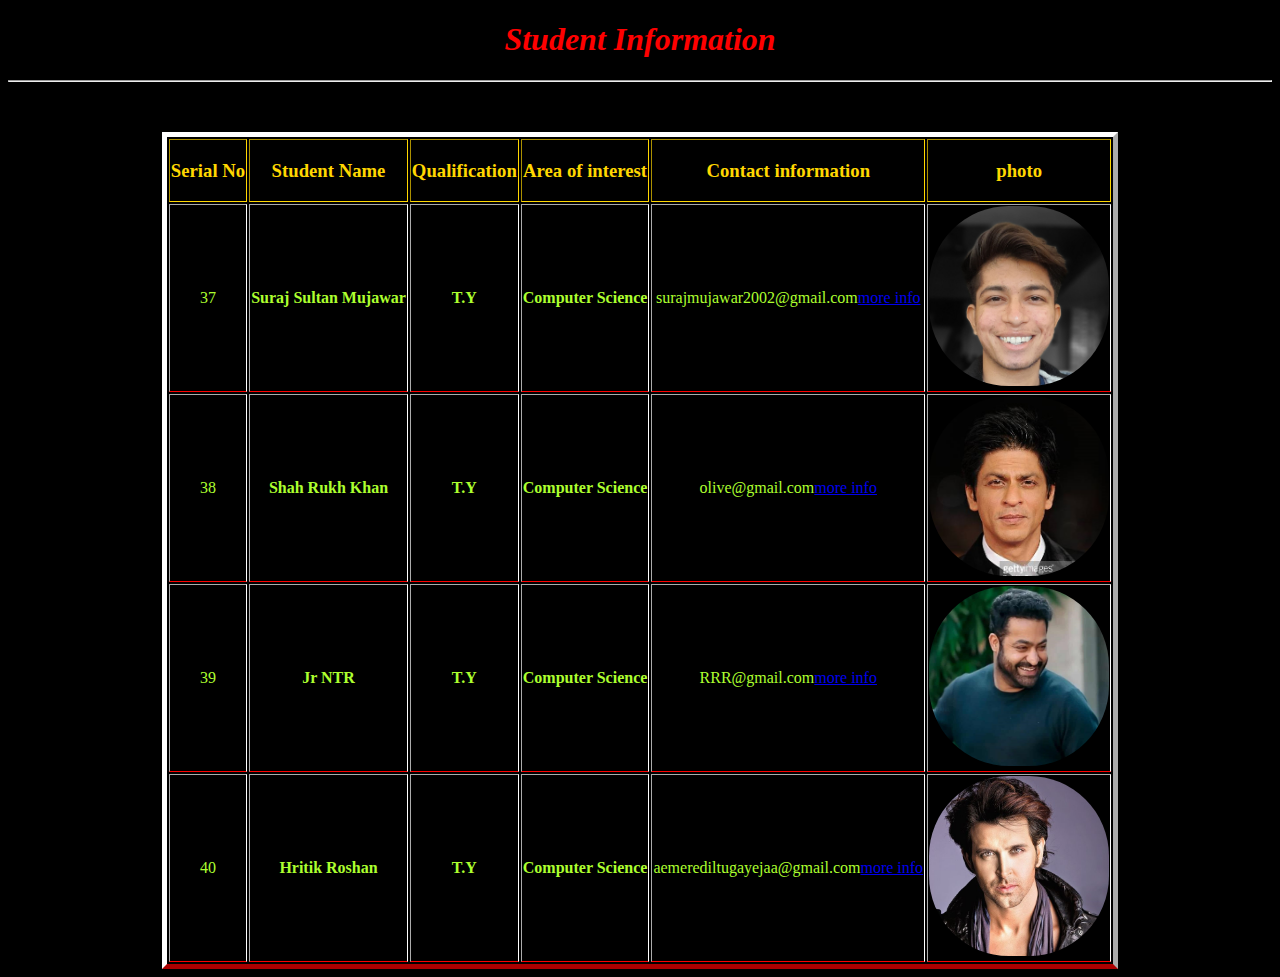
<file: index.html>
<!DOCTYPE html>
<html lang="en">

<head>
    <meta charset="UTF-8">
    <meta http-equiv="X-UA-Compatible" content="IE=edge">
    <meta name="viewport" content="width=device-width, initial-scale=1.0">
    <title>Student Information</title>
    <link rel="icon" type="image/x.icon" href="favicon.ico">
    <style>
        img {
            width: 180px;
            border-radius: 80px;
            object-fit: cover;
        }

        table {
            border-color: white;
            color: greenyellow;
            border-bottom-color: red;
        }

        th {
            border-color: gold;
            color: gold;
        }
    </style>
</head>

<body style="text-align: center; background: black;">
    <h1 style="color: red;"><i>Student Information</i></h1>
    <hr>
    <p>This website contains information about student such as there grades and personal information.</p>
    <table align="center" style="text-align: center;" border="5">
        <tr>
            <th>
                <h3>Serial No</h3>
            </th>
            <th>
                <h3>Student Name</h3>
            </th>
            <th>
                <h3>Qualification</h3>
            </th>
            <th>
                <h3>Area of interest</h3>
            </th>
            <th>
                <h3>Contact information</h3>
            </th>
            <th>
                <h3>photo</h3>
            </th>
        </tr>
        <tr>
            <td>37</td>
            <td><b>Suraj Sultan Mujawar</b></td>
            <td><b>T.Y</b></td>
            <td><b>Computer Science</b></td>
            <td>surajmujawar2002@gmail.com<a href="Suraj.html" target="_blank">more info</a></td>
            <td><img src="Sm.jpg" alt="Errore image not found"></td>
        </tr>
        <tr>
            <td>38</td>
            <td><b>Shah Rukh Khan</b></td>
            <td><b>T.Y</b></td>
            <td><b>Computer Science</b></td>
            <td>olive@gmail.com<a href="https://en.wikipedia.org/wiki/Shah_Rukh_Khan" target="_blank">more info</a></td>
            <td><img src="srk.jpg" alt="Errore image not found"></td>
        </tr>
        <tr>
            <td>39</td>
            <td><b>Jr NTR</b></td>
            <td><b>T.Y</b></td>
            <td><b>Computer Science<b></b></b></td>
            <td>RRR@gmail.com<a href="https://en.wikipedia.org/wiki/RRR_(film)" target="_blank">more info</a></td>
            <td><img src="JR.jpg" alt="Errore image not found"></td>
        </tr>
        <tr>
            <td>40</td>
            <td><b>Hritik Roshan</b></td>
            <td><b>T.Y</b></td>
            <td><b>Computer Science</b></td>
            <td>aemerediltugayejaa@gmail.com<a href="https://en.wikipedia.org/wiki/Hrithik_Roshan" target="_blank">more
                    info</a></td>
            <td><img src="Hritik.jpg" alt="Errore image not found"></td>
        </tr>
    </table>
</body>

</html>
</file>
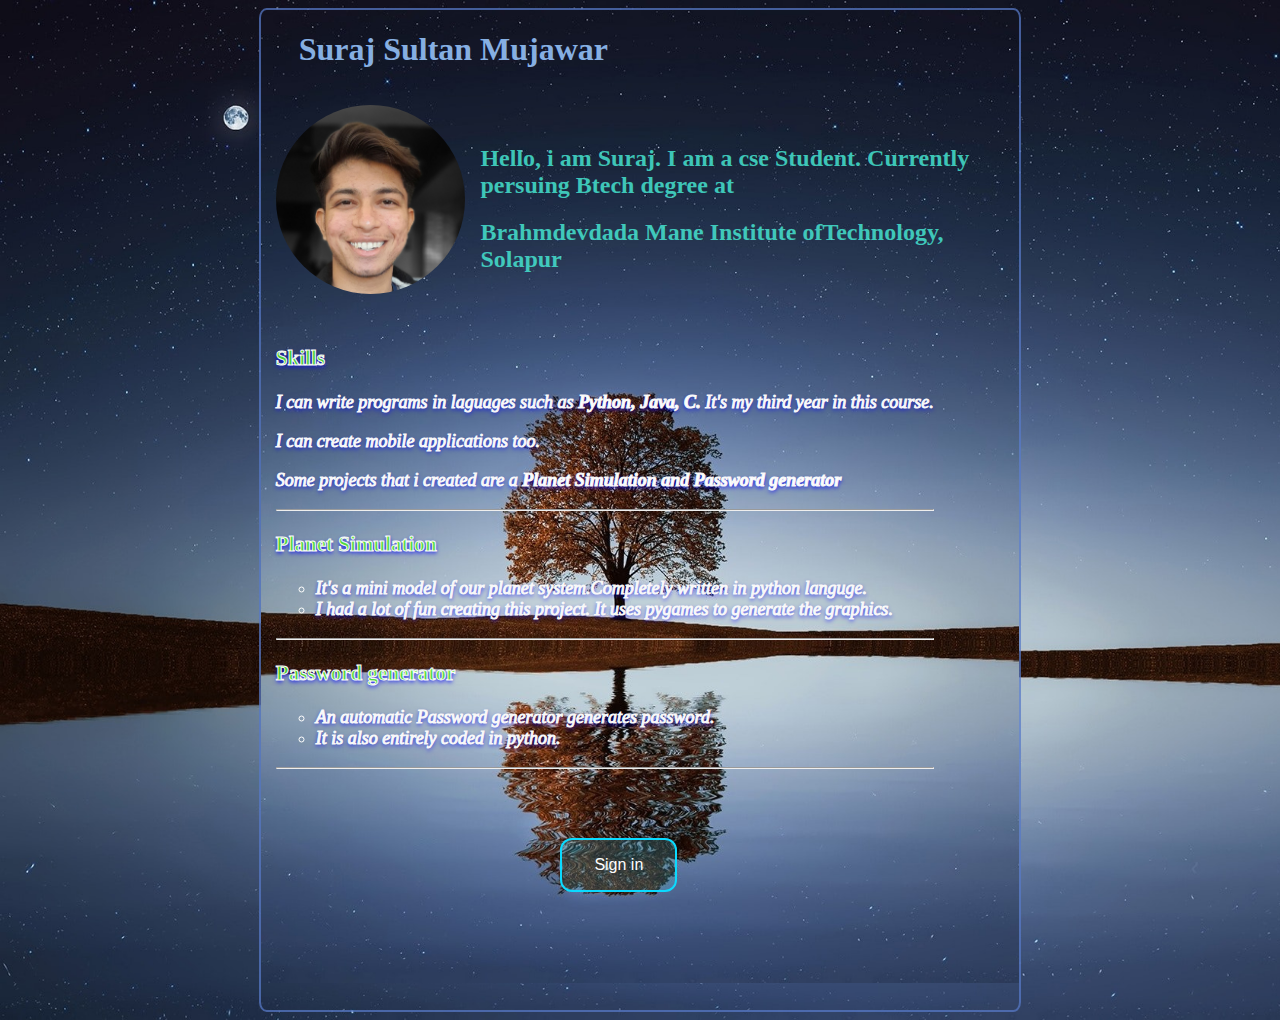
<file: Suraj.html>
<!DOCTYPE html>
<html lang="en">

<head>
    <meta charset="UTF-8">
    <meta http-equiv="X-UA-Compatible" content="IE=edge">
    <meta name="viewport" content="width=device-width, initial-scale=1.0">
    <title>Test</title>
    <link rel="icon" href="sm.ico">
    <link rel="stylesheet" href="screentest.css">



</head>

<body>
    <header>
        <h1 class="a1">Suraj Sultan Mujawar</h1>
        <div><img id="i1" src="Sm.jpg"></div>
        <section>
            <h2>Hello, i am Suraj. I am a cse Student. Currently persuing Btech degree at</h2>
            <h2>Brahmdevdada Mane Institute ofTechnology, Solapur</h2>
        </section>
        <main>
            <h3>Skills</h3>
            <p>I can write programs in laguages such as <b>Python, Java, C. </b>It's my third year in this course.</p>
            <p>I can create mobile applications too.</p>
            <p>Some projects that i created are a <b>Planet Simulation and Password generator</b></p>
            <hr class="line">
            <h3>Planet Simulation</h3>
            <ul type="circle">
                <li> It's a mini model of our planet system.Completely written in python languge.</li>
                <li>I had a lot of fun creating this project. It uses pygames to generate the graphics.</li>
            </ul>
            <hr class="line">

            <h3>Password generator</h3>
            <ul type="circle">
                <li>An automatic Password generator generates password. </li>
                <li>It is also entirely coded in python.</li>
            </ul>
            <hr class="line">
        </main>
        <button class="b1" type="submit">Sign in</button>
    </header>


</body>

</html>
</file>
<file: screentest.css>
header {
    border: hsla(221, 50%, 56%, 0.733);
    margin: auto;
    border-radius: 1%;
    background-image: url(g2.jpg);
    padding: auto;
    border-width: 2px;
    border-style: solid;
    width: 60%;
    height: 1000px;
    color: rgba(247, 8, 120, 0.274);
    background-size: 100%;
    background-repeat: no-repeat;

}

section {
    position: relative;
    top: 55px;
    color: rgba(71, 235, 213, 0.815);
}

main {
    color: white;
    font-size: 47px;
    -webkit-text-stroke: 1px #F8F8F8;
    text-shadow: 0px 2px 4px blue;
    position: relative;
    float: left;
    padding: 15px;

    font-size: large;
    font-style: italic;

}

.line {
    color: yellowgreen;
}

h3 {
    color: rgba(84, 255, 17, 0.781);
    font-style: normal;
}

.a1 {
    text-align: laft;
    padding: auto;
    margin-left: 5%;
    color: #86afe2;
    ;

}

#i1 {

    width: 25%;
    height: auto;
    float: left;
    margin: auto;
    border-radius: 50%;
    padding: 15px;

}
.b1 {
    position: relative;
    border-radius: 12px;
    left: 80px;
    top: 600px;
    border: none;
    color: white;
    padding: 16px 32px;
    text-align: center;
    text-decoration: none;
    display: inline-block;
    font-size: 16px;
    margin: auto;
    transition-duration: 0.4s;
    cursor: pointer;
    background-color: rgba(80, 204, 226, 0.212);
    color: rgb(255, 254, 254);
    border: 2px solid #0bdaff;
}

.b1:hover {
    background-color: #4c9baf;
    color: white;
}

body {
    background-image: url(g.jpg);
    background-size: cover;

}

@media only screen and (max-width:900px) {

    body {
    background-image: url(g.jpg);
    background-size: cover;

}

    header {
        width: 65%;
        height: 800px;
        background-image: url(g2.jpg);
        background-size: cover;


    }

    section {
        font-size: 14px;
        position: relative;
        top: 5px;
        color: rgb(86, 221, 255);
        padding: 10px;


    }

    main {
        font-size: 13px;

    }

    h1 {
        width: 100%;
    }

    #i1 {
        width: 30%;
        margin: auto;
        float: left;
    }

    .a1 {
        font-size: 35px;
        -webkit-text-stroke: 2px rgba(138, 255, 220, 0.973);
        ;
    }
    .b1 {
        position: relative;
        left: 100px;
        top: auto;

    }


    .b1:hover {
        background-color: #4c9baf;
        color: white;
    }

}

@media only screen and (max-width: 600px) {
    body {
    background-image: url(g.jpg);
    background-size: cover;

}
    header {
        width: 85%;
        height: 910px;
        background-image: url(g3.jpg);


    }

    section {
        font-size: 10px;
        position: relative;
        top: auto;
        color: whitesmoke;
        padding: 5px;

    }

    main {
        font-size: 13px;
        position: relative;
        top: px
    }

    h1 {
        width: 100%;
    }

    #i1 {
        width: 60%;
        margin: auto;
        float: none;
    }

    .a1 {
        font-size: 20px;
    }
    .b1:hover {
        background-color: #4c9baf;
        color: white;
    }

}
</file>
